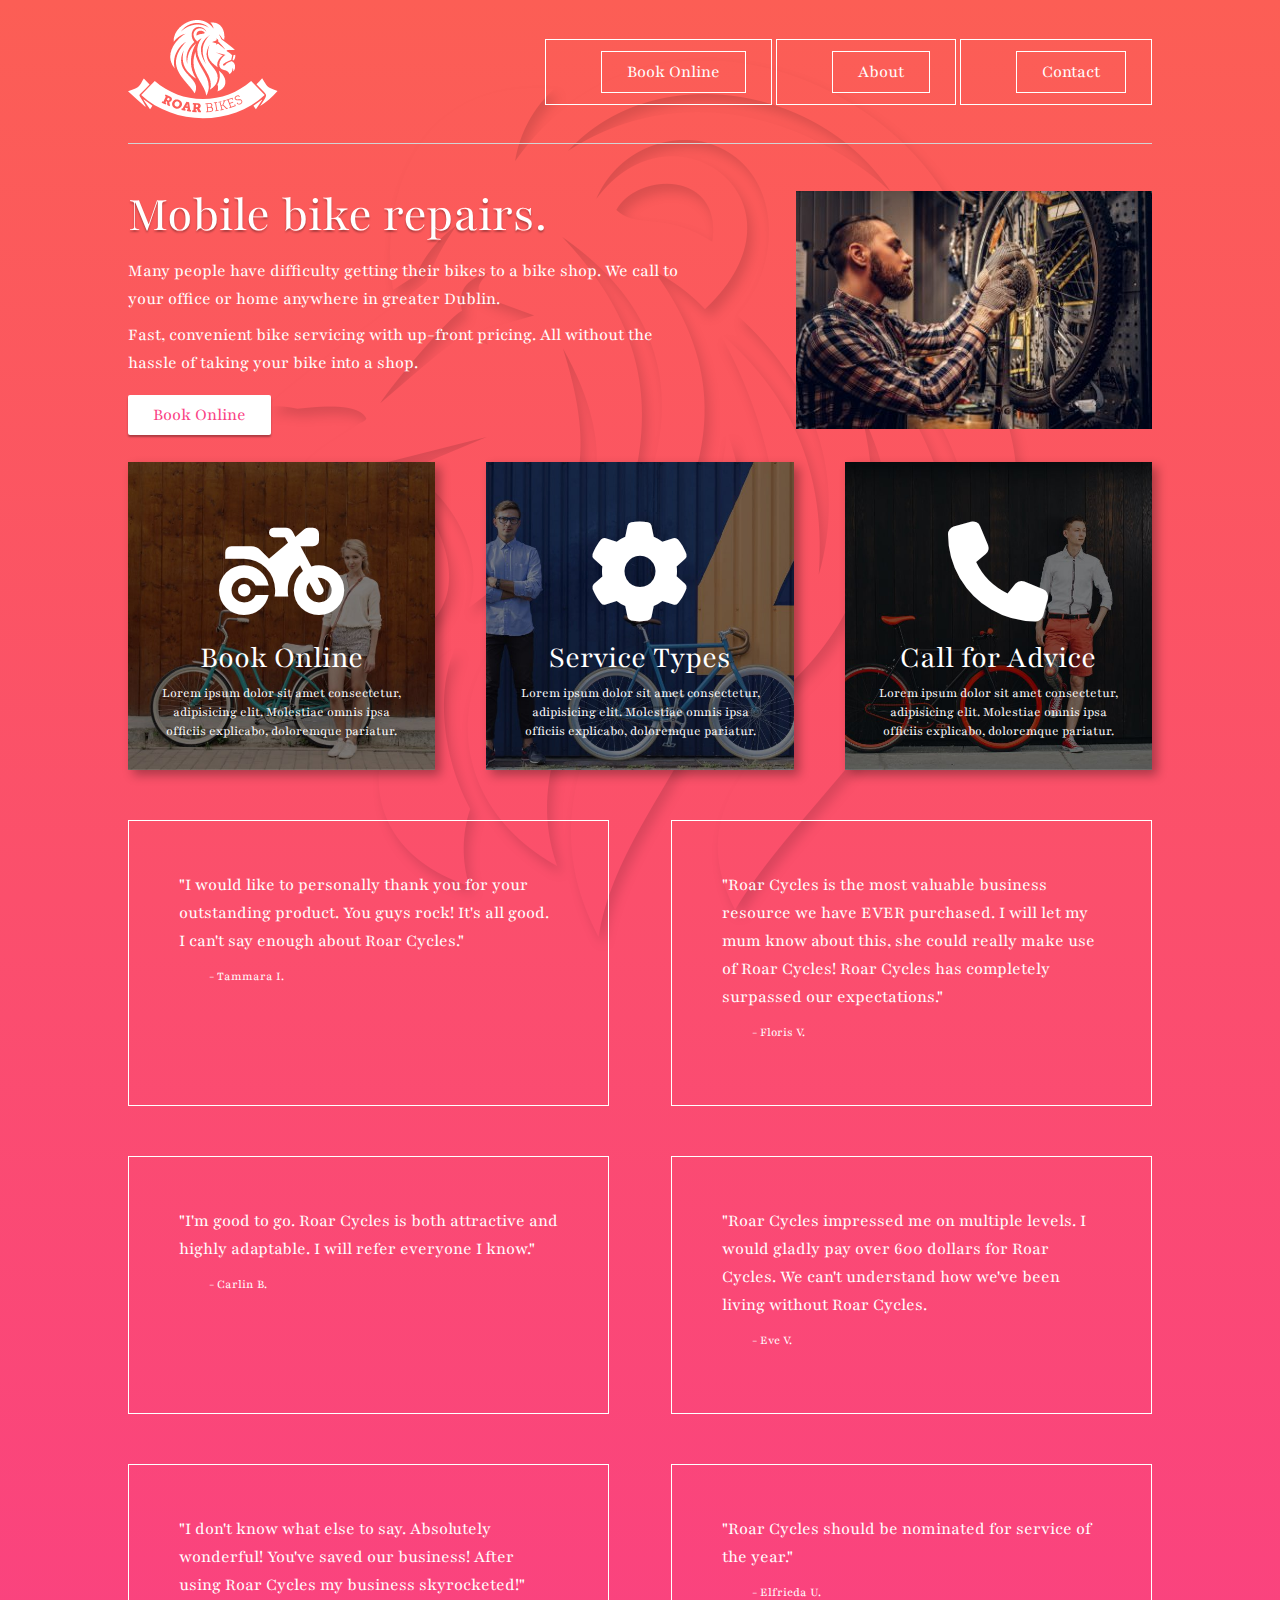
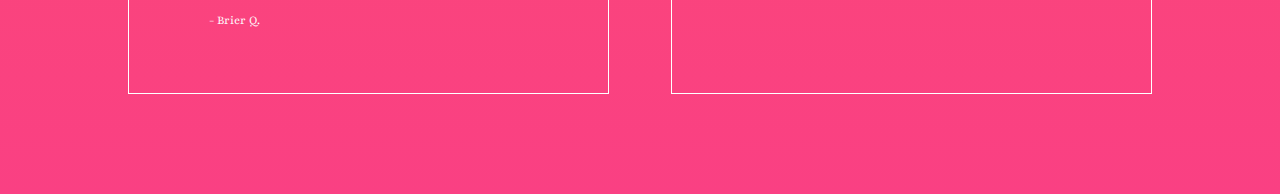
<file: index.html>
<!DOCTYPE html>
<html lang="en">

<head>
    <meta charset="UTF-8">
    <meta name="viewport" content="width=device-width, initial-scale=1.0">
    <meta http-equiv="X-UA-Compatible" content="ie=edge">
    <title>Roar Cycle - Bike Repairs in Dublin</title>

    <!-- This is Eric Meyers CSS reset -->
    <link rel="stylesheet" href="css-rest.css">

    <!-- This is my own style sheet -->
    <link rel="stylesheet" href="style.css">
    <link rel="preconnect" href="https://fonts.googleapis.com">
    <link rel="preconnect" href="https://fonts.gstatic.com" crossorigin>
    <link href="https://fonts.googleapis.com/css2?family=Playfair:ital,opsz,wght@0,5..1200,300..900;1,5..1200,300..900&display=swap" rel="stylesheet">
    <link rel="stylesheet" href="https://cdnjs.cloudflare.com/ajax/libs/font-awesome/6.5.0/css/all.min.css">

</head>

<body>

    <div class="container">
        <header>
            <div class="logo">
                <img src="images/logo-roar-bikes.png" alt="Logo for Bike Repair shop Roar Bikes">
            </div>

            <nav>
                <div class="navbutton"> 
                    <a href="#" class="navbutton">Book Online</a> 
                    
                    <div class="dropdown">
                        <div class="navbutton"><a href="#">Onsite Service</a></div>
                        <div class="navbutton"><a href="#">Parts Delivery</a></div>
                        <div class="navbutton"><a href="#">Request Callback</a></div>
                    </div>
                </div>
                <div class="navbutton"> <a href="#" class="navbutton">About</a> </div>
                <div class="navbutton"> <a href="contact-us.html" class="navbutton">Contact</a> </div>
            </nav>
        </header>

        <br />

        <main>
            <div class="herobox1">
                <h1>Mobile bike repairs.</h1>
                <p>Many people have difficulty getting their bikes to a bike shop. We call to your office or home
                    anywhere in greater Dublin. </p>
                <p>Fast, convenient bike servicing with up-front pricing. All without the hassle of taking your bike
                    into a shop.
                </p>
                <a href="test-page.html" class="mybutton">Book Online</a>
                <!-- <button>Book Online</button> -->
            </div>
            <div class="herobox2">
                <img src="images/image-bike-repair-service.jpg" alt="person serving a bite in dublin">
            </div>
        </main>

        <div class="cards">
            <div class="card1">
                <a href="#">
                    <i class="fas fa-solid fa-motorcycle"></i>
                    <h2>Book Online</h2>
                    <p>Lorem ipsum dolor sit amet consectetur, adipisicing elit. Molestiae omnis ipsa officiis
                        explicabo, doloremque pariatur.</p>
                </a>
            </div>
            <div class="card2">
                <a href="#">
                    <i class="fa-solid fa-gear"></i>
                    <h2>Service Types</h2>
                    <p>Lorem ipsum dolor sit amet consectetur, adipisicing elit. Molestiae omnis ipsa officiis
                        explicabo, doloremque pariatur.</p>
                </a>
            </div>
            <div class="card3">
                <a href="#">
                    <i class="fa-solid fa-phone"></i>
                    <h2>Call for Advice</h2>
                    <p>Lorem ipsum dolor sit amet consectetur, adipisicing elit. Molestiae omnis ipsa officiis
                        explicabo, doloremque pariatur.</p>
                </a>
            </div>
        </div>

        <div class="testimonials">
            <div class="tbox">
                <p>"I would like to personally thank you for your outstanding product. You guys rock! It's all good. I
                    can't say enough about Roar Cycles."</p>
                <p>- Tammara I.</p>
            </div>

            <div class="tbox">
                <p>"Roar Cycles is the most valuable business resource we have EVER purchased. I will let my mum know
                    about this, she could really make use of Roar Cycles! Roar Cycles has completely surpassed our
                    expectations."</p>
                <p>- Floris V.</p>
            </div>

            <div class="tbox">
                <p>"I'm good to go. Roar Cycles is both attractive and highly adaptable. I will refer everyone I know."
                </p>
                <p>- Carlin B.</p>
            </div>

            <div class="tbox">
                <p>"Roar Cycles impressed me on multiple levels. I would gladly pay over 600 dollars for Roar Cycles. We
                    can't understand how we've been living without Roar Cycles.</p>
                <p>- Eve V.</p>
            </div>

            <div class="tbox">
                <p>"I don't know what else to say. Absolutely wonderful! You've saved our business! After using Roar
                    Cycles my business skyrocketed!"</p>
                <p>- Brier Q.</p>
            </div>

            <div class="tbox">
                <p>"Roar Cycles should be nominated for service of the year."</p>
                <p>- Elfrieda U.</p>
            </div>
        </div>
    </div>
</body>

</html>
</file>
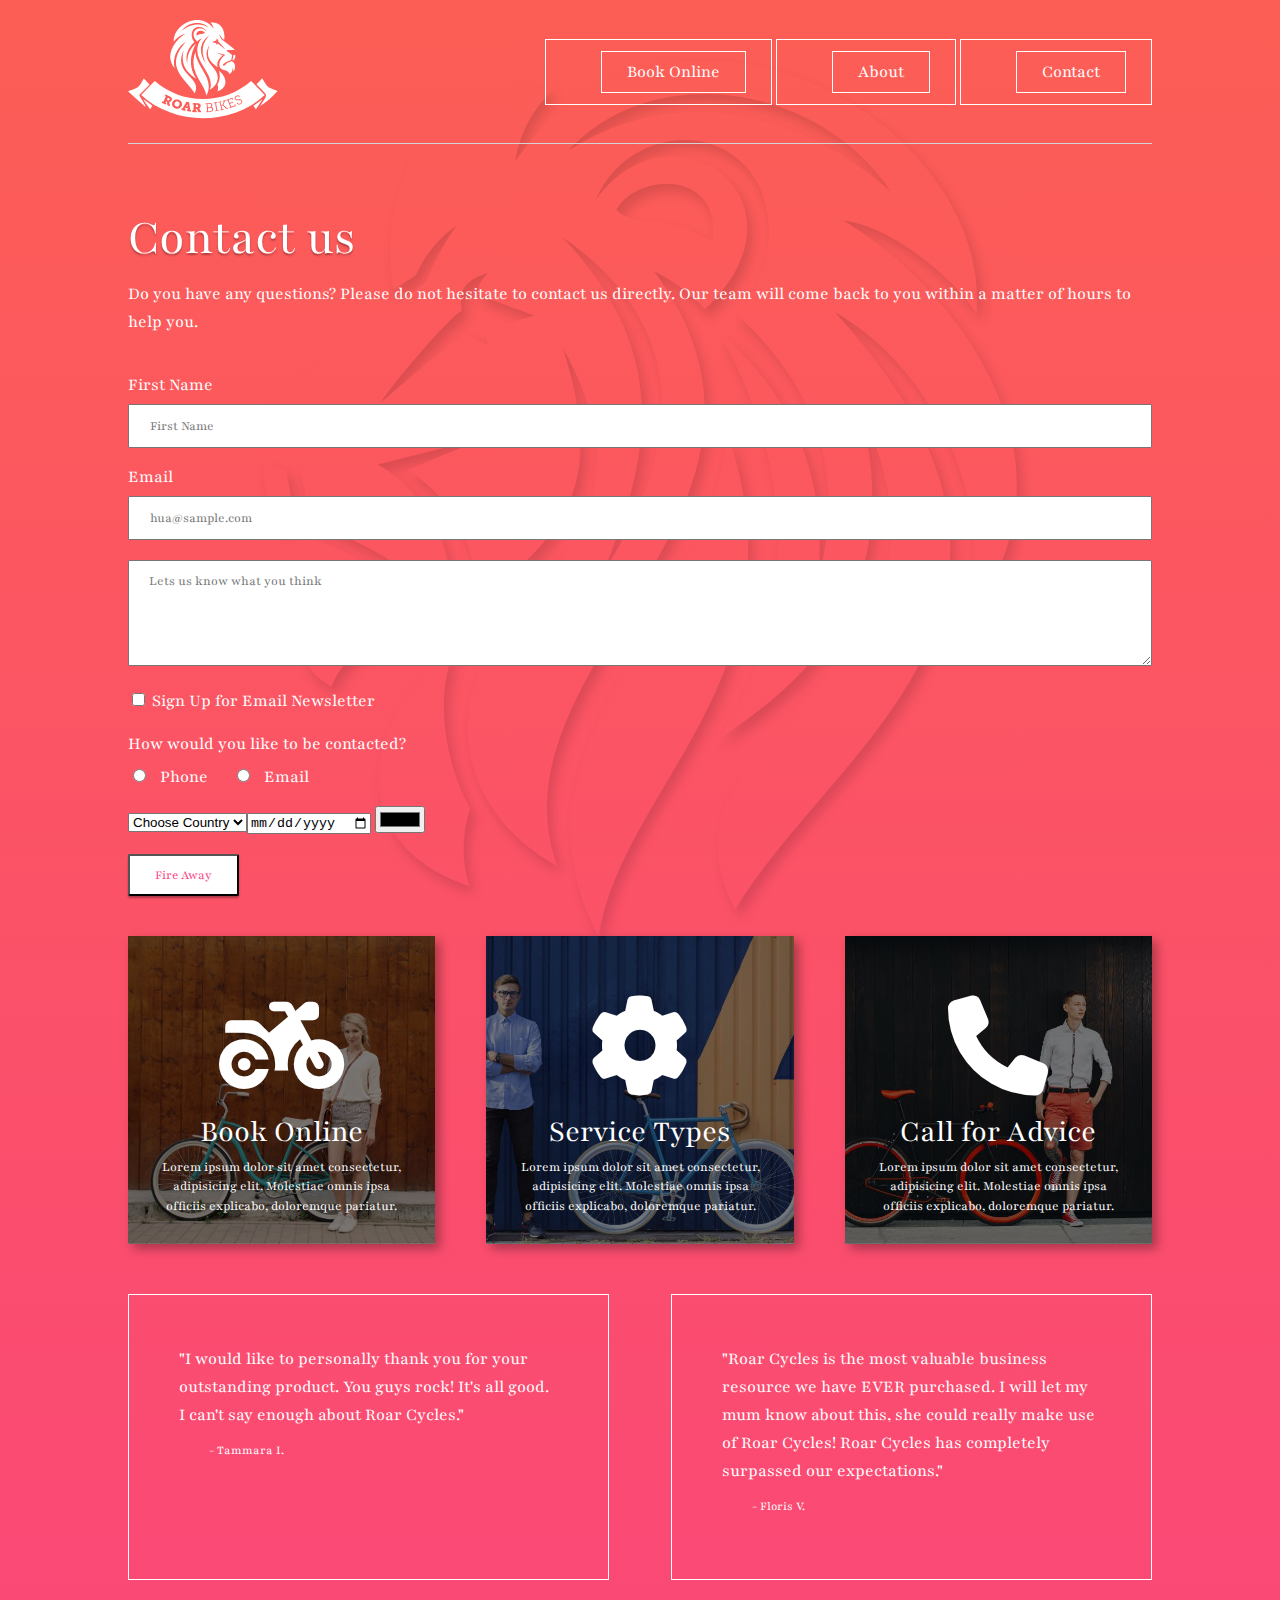
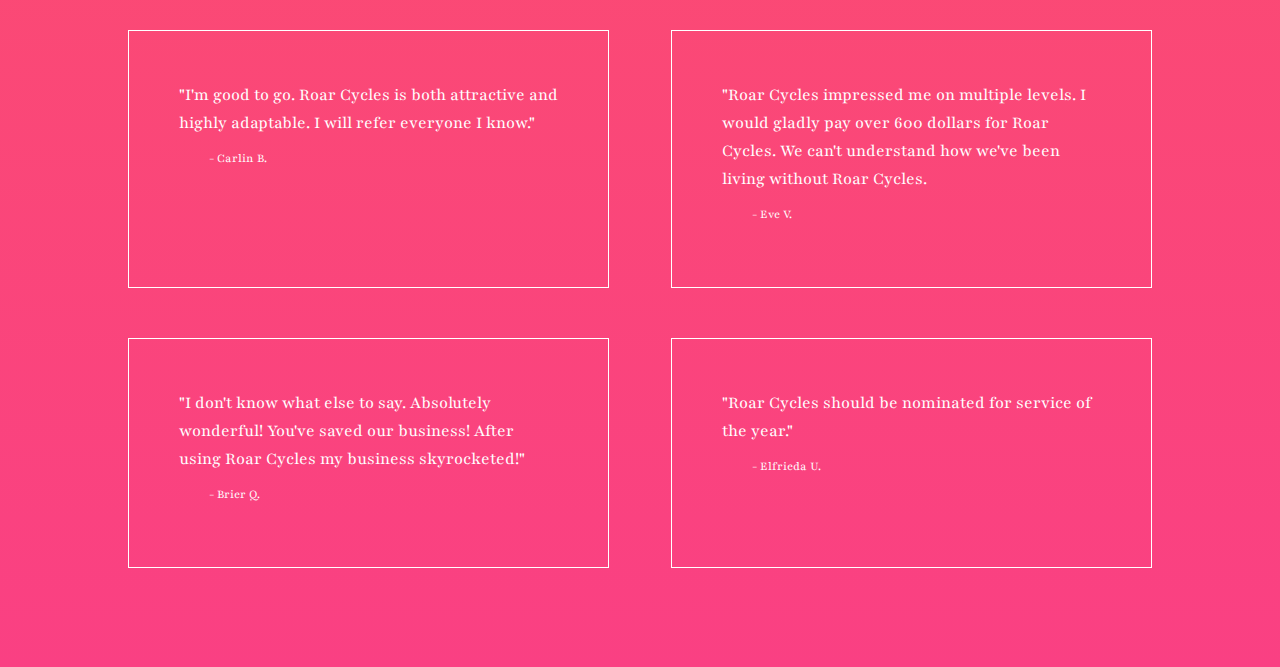
<file: contact-us.html>
<!DOCTYPE html>
<html lang="en">

<head>
    <meta charset="UTF-8">
    <meta name="viewport" content="width=device-width, initial-scale=1.0">
    <meta http-equiv="X-UA-Compatible" content="ie=edge">
    <title>Roar Cycle - Contact Us Details Address Phone Number</title>
    <meta name="description" content="Contact details for Roar - 57 Moyglare Addey, Dublin, w23c1k2, Phone +353 5465481">

    <!-- This is Eric Meyers CSS reset -->
    <link rel="stylesheet" href="css-rest.css">

    <!-- This is my own style sheet -->
    <link rel="stylesheet" href="style.css">
    <link rel="preconnect" href="https://fonts.googleapis.com">
    <link rel="preconnect" href="https://fonts.gstatic.com" crossorigin>
    <link href="https://fonts.googleapis.com/css2?family=Playfair:ital,opsz,wght@0,5..1200,300..900;1,5..1200,300..900&display=swap" rel="stylesheet">
    <link rel="stylesheet" href="https://cdnjs.cloudflare.com/ajax/libs/font-awesome/6.5.0/css/all.min.css">

</head>

<body>

    <div class="container">
        <header>
            <div class="logo">
                <a href="index.html">
                    <img src="images/logo-roar-bikes.png" alt="Logo for Bike Repair shop Roar Bikes">
                </a>
            </div>

            <nav>
                <div class="navbutton"> 
                    <a href="#" class="navbutton">Book Online</a> 
                    
                    <div class="dropdown">
                        <div class="navbutton"><a href="#">Onsite Service</a></div>
                        <div class="navbutton"><a href="#">Parts Delivery</a></div>
                        <div class="navbutton"><a href="#">Request Callback</a></div>
                    </div>
                </div>
                <div class="navbutton"> <a href="#" class="navbutton">About</a> </div>
                <div class="navbutton"> <a href="#" class="navbutton">Contact</a> </div>
            </nav>
        </header>

        <br />

        <div class="main2">

            <h1>Contact us</h1>
            <p>Do you have any questions? Please do not hesitate to contact us directly. Our team will come back to you within a matter of hours to help you.</p>

            <form action="mail.php" method="post">
                
                <div class="inputwrapper">
                    <label for="name" class="newline">First Name</label>
                    <input type="text" name="name" id="name" placeholder="First Name">
                </div>

                <div class="inputwrapper">
                    <label for="email" class="newline">Email</label>
                    <input type="email" name="email" id="email" placeholder="hua@sample.com">
                </div>

                <div class="inputwrapper">
                    <textarea name="message" id="message" cols="100" rows="5" placeholder="Lets us know what you think"></textarea>
                </div>

                <div class="inputwrapper">
                    <input type="checkbox" name="email-sub" id="email-sub" value="yes-sign-me-up">
                    <label for="email-sub">Sign Up for Email Newsletter</label>
                </div>

                <div class="inputwrapper">
                    <p>How would you like to be contacted?</p>
                    <input type="radio" name="contact-pre" id="phone" value="phone">
                    <label for="phone" class="margin-right-a">Phone</label>
                    <!-- &nbsp; &nbsp; &nbsp; -->
                    <input type="radio" name="contact-pre" id="email2" value="email">
                    <label for="email">Email</label>
                </div>

                <div class="inputwrapper">
                    <select name="country" id="country">
                        <option value="Not-Chosen">Choose Country</option>
                        <option value="Limerick">Limerick</option>
                        <option value="Galway">Galway</option>
                        <option value="Dublin">Dublin</option>

                        <input type="date" name="" id="">
                        <input type="color" name="" id="">
                    </select>
                </div>

                <input type="submit" value="Fire Away" class="mybutton">
            </form>

        </div>

        <div class="cards">
            <div class="card1">
                <a href="#">
                    <i class="fas fa-solid fa-motorcycle"></i>
                    <h2>Book Online</h2>
                    <p>Lorem ipsum dolor sit amet consectetur, adipisicing elit. Molestiae omnis ipsa officiis
                        explicabo, doloremque pariatur.</p>
                </a>
            </div>
            <div class="card2">
                <a href="#">
                    <i class="fa-solid fa-gear"></i>
                    <h2>Service Types</h2>
                    <p>Lorem ipsum dolor sit amet consectetur, adipisicing elit. Molestiae omnis ipsa officiis
                        explicabo, doloremque pariatur.</p>
                </a>
            </div>
            <div class="card3">
                <a href="#">
                    <i class="fa-solid fa-phone"></i>
                    <h2>Call for Advice</h2>
                    <p>Lorem ipsum dolor sit amet consectetur, adipisicing elit. Molestiae omnis ipsa officiis
                        explicabo, doloremque pariatur.</p>
                </a>
            </div>
        </div>

        <div class="testimonials">
            <div class="tbox">
                <p>"I would like to personally thank you for your outstanding product. You guys rock! It's all good. I
                    can't say enough about Roar Cycles."</p>
                <p>- Tammara I.</p>
            </div>

            <div class="tbox">
                <p>"Roar Cycles is the most valuable business resource we have EVER purchased. I will let my mum know
                    about this, she could really make use of Roar Cycles! Roar Cycles has completely surpassed our
                    expectations."</p>
                <p>- Floris V.</p>
            </div>

            <div class="tbox">
                <p>"I'm good to go. Roar Cycles is both attractive and highly adaptable. I will refer everyone I know."
                </p>
                <p>- Carlin B.</p>
            </div>

            <div class="tbox">
                <p>"Roar Cycles impressed me on multiple levels. I would gladly pay over 600 dollars for Roar Cycles. We
                    can't understand how we've been living without Roar Cycles.</p>
                <p>- Eve V.</p>
            </div>

            <div class="tbox">
                <p>"I don't know what else to say. Absolutely wonderful! You've saved our business! After using Roar
                    Cycles my business skyrocketed!"</p>
                <p>- Brier Q.</p>
            </div>

            <div class="tbox">
                <p>"Roar Cycles should be nominated for service of the year."</p>
                <p>- Elfrieda U.</p>
            </div>
        </div>
    </div>
</body>

</html>
</file>
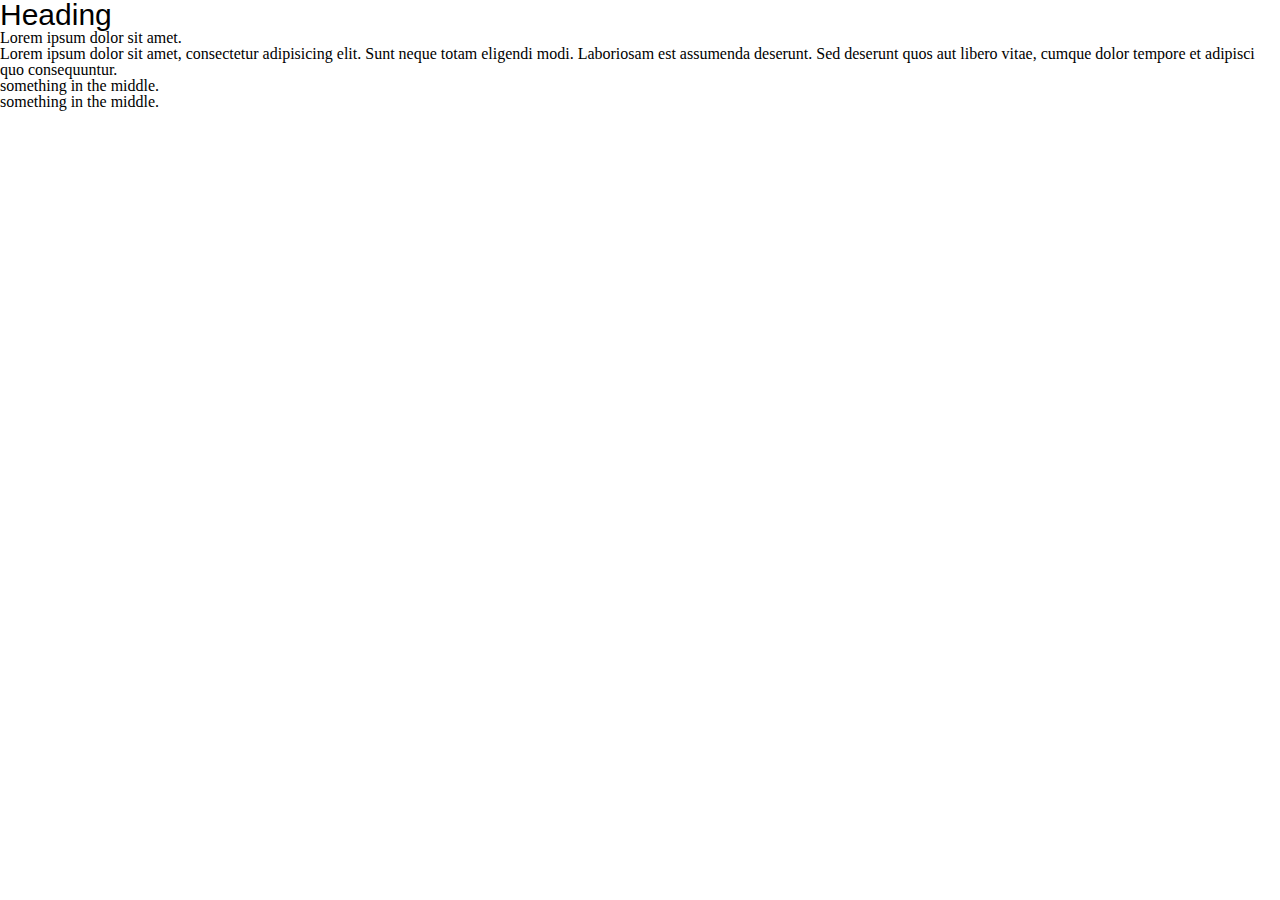
<file: deleteme.html>
<!DOCTYPE html>
<html lang="en">
<head>
    <meta charset="UTF-8">
    <meta name="viewport" content="width=device-width, initial-scale=1.0">
    <meta http-equiv="X-UA-Compatible" content="ie=edge">
    <title>Document</title>
    <link rel="stylesheet" href="deleteme.css"/>
</head>
<body>
    <h1>Heading</h1>
    <h2>Lorem ipsum dolor sit amet.</h2>
    <p>Lorem ipsum dolor sit amet, consectetur adipisicing elit. Sunt neque totam eligendi modi. Laboriosam est assumenda deserunt. Sed deserunt quos aut libero vitae, cumque dolor tempore et adipisci quo consequuntur.</p>
    <ul><li>something in the middle.</li></ul>
    <ol><li>something in the middle.</li></ol>
</body>
</html>
</file>
<file: style.css>
html {
    background-image: linear-gradient(#FC5E55, #FA4083);
    min-height: 100%;
    /* background-size: cover; */
}

body {
    background-image: url(images/image-lion-background.png);
    background-position: top center; 
    background-repeat: no-repeat;
    /* background-color: #FC5E55; */
    font-family: "Playfair", serif;
    /* font-family: Arial, Helvetica, sans-serif; */
    color: white;
    font-size: 1.125rem;
}

a{
    text-decoration: none;
    color: white;
    /* font-family: "Playfair", serif; */
}

.container {
    width: 1024px;
    /* background-color: rgb(18, 60, 12); */
    min-height: 300px;
    margin-left: auto;
    margin-right: auto;
}

header {
    /* background-color: rgb(41, 96, 36); */
    /* min-height: 100px; */
    display: flex;
    justify-content: space-between;
    align-items: center;
    padding-top: 20px;
    padding-bottom: 20px;
    border-bottom: 1px solid lightgrey;
}

main {
    /* background-color: rgb(49, 139, 41); */
    min-height: 300px;
    display: flex;
    align-items: center;
}

.main2 {
    min-height: 300px;
    padding-top: 50px;
}

.cards {
    /* background-color: rgb(47, 198, 33); */
    /* min-height: 300px; */
    display: flex;
    justify-content: space-between;
    text-align: center;
}

.card1 {
    /* background-color: rgb(227, 58, 137); */
    background-image: url(images/image-background-card1-b.jpg);
    background-size: cover;
    background-position: bottom;
    min-height: 250px;
    width: 30%;
    box-shadow: 5px 5px 10px rgba(0, 0, 0, 0.313);
}

.card2 {
    /* background-color: rgb(238, 116, 173); */
    background-image: url(images/image-background-card2-b.jpg);
    background-size: cover;
    background-position: bottom;
    min-height: 250px;
    width: 30%;
    box-shadow: 5px 5px 10px rgba(0, 0, 0, 0.313);
}

.card3 {
    /* background-color: rgb(150, 15, 78); */
    background-image: url(images/image-background-card3-b.jpg);
    background-size: cover;
    background-position: bottom;
    min-height: 250px;
    width: 30%;
    box-shadow: 5px 5px 10px rgba(0, 0, 0, 0.313);
}

.card1, .card2, .card3 {
    padding: 30px 30px 20px 30px;
    box-sizing: border-box;
}

.herobox1 {
    /* width: 50%; */
    /* background-color: cornflowerblue; */
    flex: 2;
    padding-right: 100px;
}

.herobox2 {
    /* width: 50%; */
    /* background-colo  r: white; */
    flex: 1;
}

h1 {
    /* font-size: 80px; */
    font-size: 3.25rem;
    margin-bottom: 1rem;
    font-family: "Playfair", serif;
    text-shadow: 0px 2px 2px rgba(0, 0, 0, 0.313);
}

h2 {
    font-size: 2rem;
    font-family: "Playfair", serif;
    margin-top: 20px;
}

p {
    line-height: 1.75rem;
    margin-bottom: 0.5rem;
}

.cards p {
    font-size: 0.85rem;
    line-height: 1.2rem;
    /* margin: 10px 30px 20px 30px; margin top right bottom left  */
    margin-top: 10px;
}

.cards i {
    font-size: 100px;
    padding-top: 30px;
}

.cards a {
    color: white;
    text-decoration: none;
}

.mybutton {
    background-color: white;
    color: #FA4083;
    font-family: "Playfair", serif;
    padding: 11px 25px;
    border-radius: 2px;
    box-shadow: 0px 2px 2px rgba(0, 0, 0, 0.313);
    /* display: inline-block; */
    /* margin-top: 20px; */
}

.mybutton:hover {
    background-color: aquamarine;
    transition-duration: 2s;
}

a.mybutton {
    display: inline-block;
    margin-top: 10px;
}

nav a.navbutton {
    margin-left: 30px;
}

.navbutton {
    border: 1px solid white;
    padding: 11px 25px;
    display: inline-block;
    font-family: "Playfair", serif;
    position: relative;
}

.testimonials {
    display: flex;
    flex-wrap: wrap;
    justify-content: space-between;
    margin-bottom: 100px;
}

.tbox {
    width: 47%;
    padding: 50px;
    border: 1px solid white;
    box-sizing: border-box;
    margin-top: 50px;
}

/* .tbox :last-child {
    font-size: .8rem;
} */

.tbox p:last-of-type {
    font-size: 0.8rem;
    padding-left: 30px;
}

.dropdown {
    display: none;
    position: absolute;
    z-index: 1;
    padding-top: 20px;
    text-align: center;
}

.navbutton:hover .dropdown {
    display: block;
    /* background-color: white; */
}

.dropdown .navbutton {
    width: 120px;
    background-color: white;
}

.dropdown .navbutton a{
    color: #FA4083;
}

.inputwrapper {
    margin-bottom: 20px;
}

input[type=text] , input[type=email] , textarea {
    padding: 12px 20px;
    width: 100%;
    font-family: "Playfair", serif;
    font-size: 0.85rem;
    box-sizing: border-box;
}

.newline {
    display: block;
    margin-bottom: 10px;
}

.margin-right-a {
    margin-right: 20px;
}

input[type=radio] {
    margin-right: 10px;
}

form {
    margin: 40px 0px;
}
</file>
<file: css-rest.css>
/* http://meyerweb.com/eric/tools/css/reset/ 
   v2.0 | 20110126
   License: none (public domain)
*/

html, body, div, span, applet, object, iframe,
h1, h2, h3, h4, h5, h6, p, blockquote, pre,
a, abbr, acronym, address, big, cite, code,
del, dfn, em, img, ins, kbd, q, s, samp,
small, strike, strong, sub, sup, tt, var,
b, u, i, center,
dl, dt, dd, ol, ul, li,
fieldset, form, label, legend,
table, caption, tbody, tfoot, thead, tr, th, td,
article, aside, canvas, details, embed, 
figure, figcaption, footer, header, hgroup, 
menu, nav, output, ruby, section, summary,
time, mark, audio, video {
	margin: 0;
	padding: 0;
	border: 0;
	font-size: 100%;
	font: inherit;
	vertical-align: baseline;
}
/* HTML5 display-role reset for older browsers */
article, aside, details, figcaption, figure, 
footer, header, hgroup, menu, nav, section {
	display: block;
}
body {
	line-height: 1;
}
ol, ul {
	list-style: none;
}
blockquote, q {
	quotes: none;
}
blockquote:before, blockquote:after,
q:before, q:after {
	content: '';
	content: none;
}
table {
	border-collapse: collapse;
	border-spacing: 0;
}
</file>
<file: deleteme.css>
/* http://meyerweb.com/eric/tools/css/reset/ 
   v2.0 | 20110126
   License: none (public domain)
*/

html, body, div, span, applet, object, iframe,
h1, h2, h3, h4, h5, h6, p, blockquote, pre,
a, abbr, acronym, address, big, cite, code,
del, dfn, em, img, ins, kbd, q, s, samp,
small, strike, strong, sub, sup, tt, var,
b, u, i, center,
dl, dt, dd, ol, ul, li,
fieldset, form, label, legend,
table, caption, tbody, tfoot, thead, tr, th, td,
article, aside, canvas, details, embed, 
figure, figcaption, footer, header, hgroup, 
menu, nav, output, ruby, section, summary,
time, mark, audio, video {
	margin: 0;
	padding: 0;
	border: 0;
	font-size: 100%;
	font: inherit;
	vertical-align: baseline;
}
/* HTML5 display-role reset for older browsers */
article, aside, details, figcaption, figure, 
footer, header, hgroup, menu, nav, section {
	display: block;
}
body {
	line-height: 1;
}
ol, ul {
	list-style: none;
}
blockquote, q {
	quotes: none;
}
blockquote:before, blockquote:after,
q:before, q:after {
	content: '';
	content: none;
}
table {
	border-collapse: collapse;
	border-spacing: 0;
}

h1 {
    font-family: Arial, Helvetica, sans-serif;
    font-size: 30px;
}
</file>
